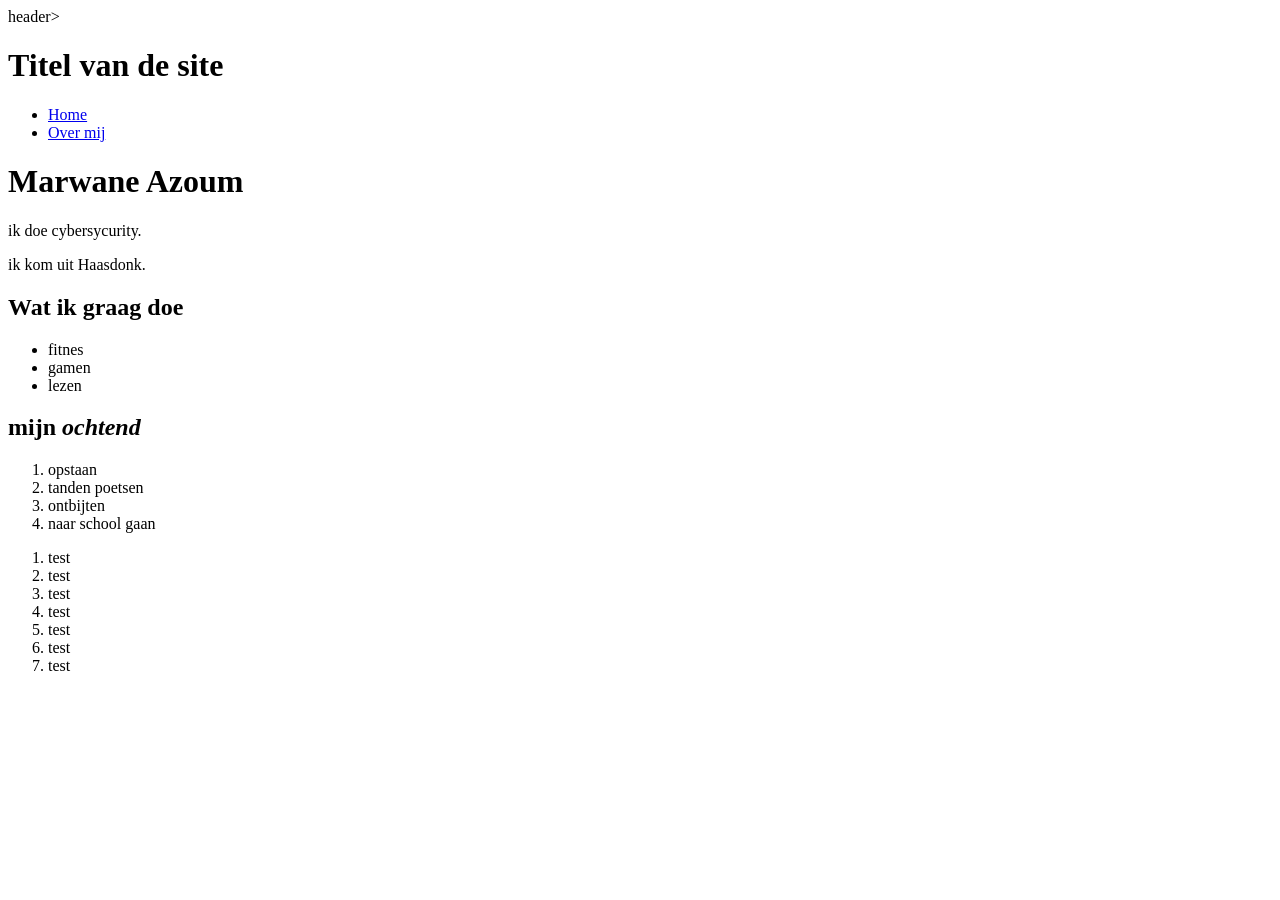
<file: labo-01/index.html>
<!DOCTYPE html>
<html lang="nl">
<head>
    <meta charset="UTF-8">
    <meta name="viewport" content="width=device-width, initial-scale=1.0">
    <title>Mijn Eerste Webpagina</title>
</head>
<body>
    header>
<h1>Titel van de site</h1>
<nav>
<ul>
<li><a href="index.html">Home</a></li>
<li><a href="hobby.html">Over mij</a></li>
</ul>
</nav>
</header>
    <h1>Marwane Azoum</h1>
    <p>ik doe cybersycurity.</p>
    <p>ik kom uit Haasdonk.</p>
    <h2>Wat ik <strong>graag</strong> doe</h2>
    <ul>
        <li>fitnes</li>
        <li>gamen</li>
        <li>lezen</li>
    </ul>
<h2>mijn <em>ochtend</em></h2>
<ol>
    <li>opstaan</li>
    <li>tanden poetsen</li>
    <li>ontbijten</li>
    <li>naar school gaan</li>
</ol>
</body>

<ol>
    <li>test</li>
    <li>test</li>
    <li>test</li>
    <li>test</li>
    <li>test</li>
    <li>test</li>
    <li>test</li>
</ol>
</html>
</file>
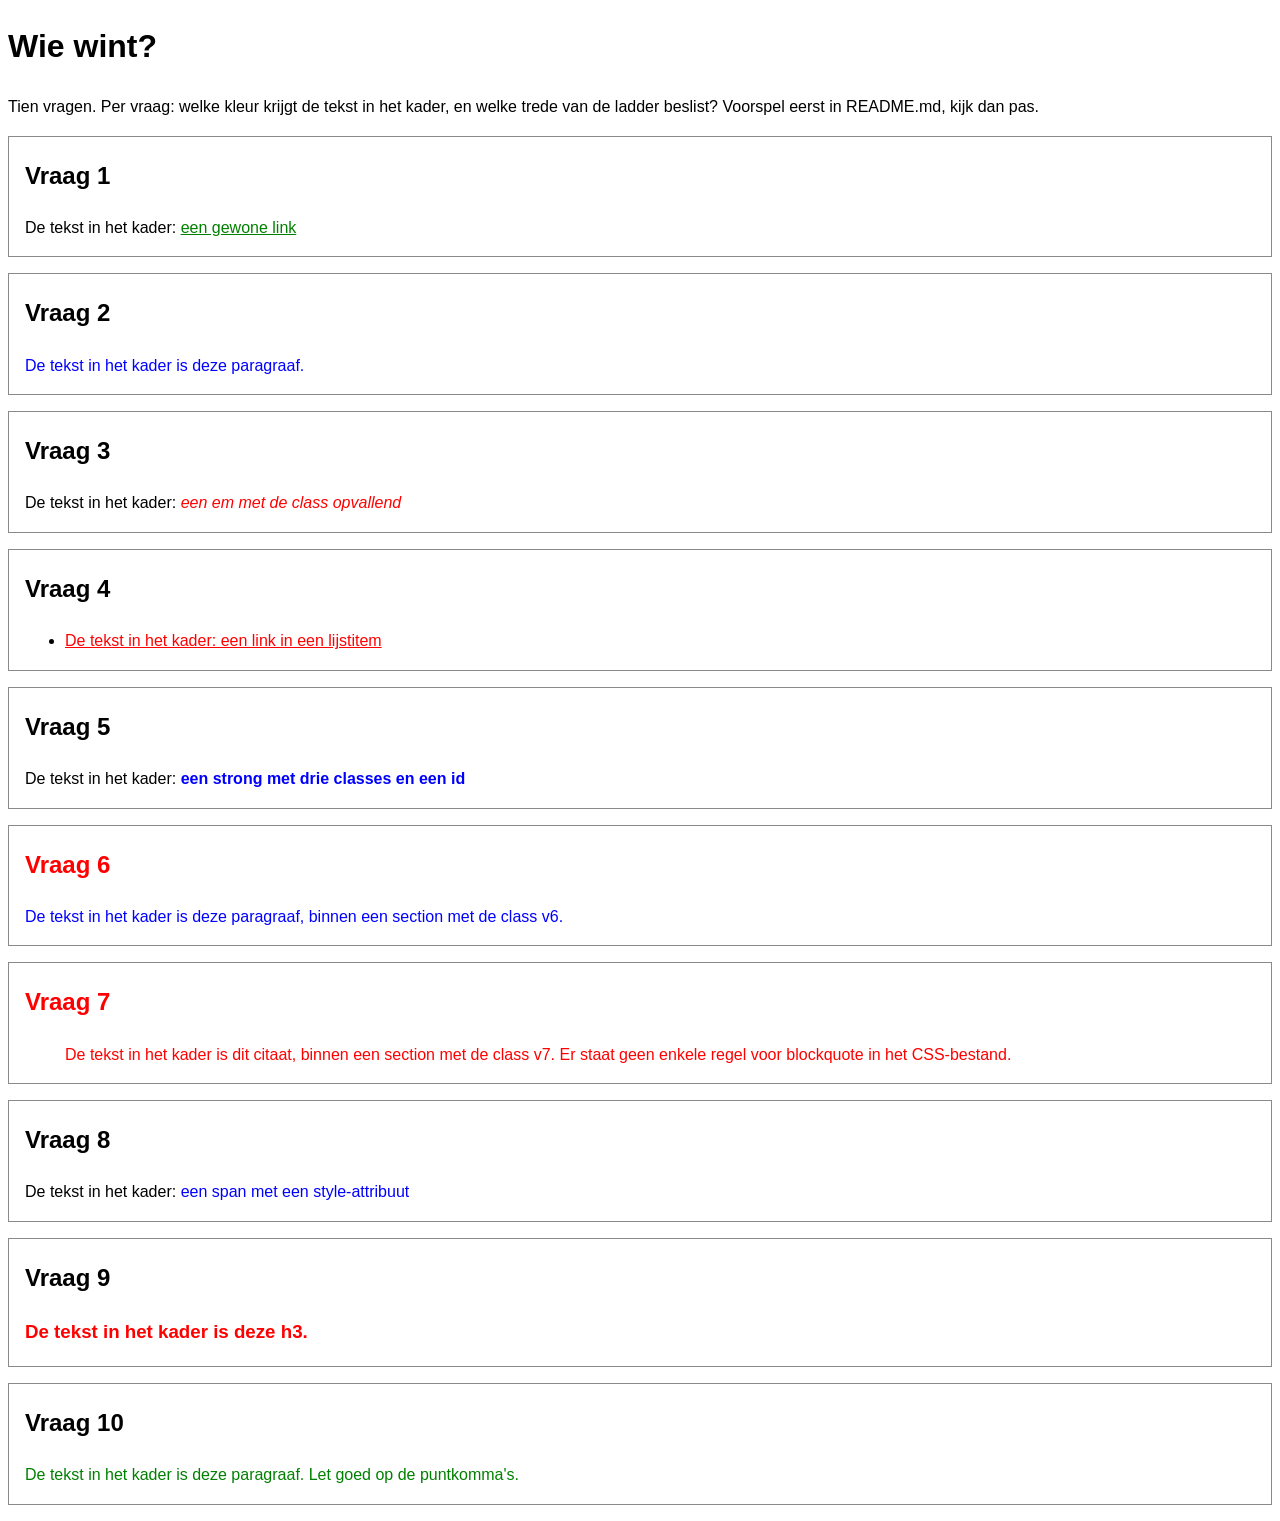
<file: labo-02/cascade/index.html>
<!-- index.html - oefening 3: voorspel, dan kijk. Wijzig dit bestand niet. -->
<!doctype html>
<html lang="nl">
  <head>
    <meta charset="utf-8">
    <meta name="viewport" content="width=device-width, initial-scale=1">
    <title>Wie wint? Tien vragen over de cascade</title>
    <link rel="stylesheet" href="css/stijl.css">
  </head>
  <body>
    <h1>Wie wint?</h1>
    <p>Tien vragen. Per vraag: welke kleur krijgt de tekst in het kader, en welke trede van de ladder beslist? Voorspel eerst in README.md, kijk dan pas.</p>

    <section class="vraag v1">
      <h2>Vraag 1</h2>
      <p>De tekst in het kader: <a href="#">een gewone link</a></p>
    </section>

    <section class="vraag v2">
      <h2>Vraag 2</h2>
      <p class="v2-tekst">De tekst in het kader is deze paragraaf.</p>
    </section>

    <section class="vraag v3">
      <h2>Vraag 3</h2>
      <p>De tekst in het kader: <em class="opvallend">een em met de class opvallend</em></p>
    </section>

    <section class="vraag v4">
      <h2>Vraag 4</h2>
      <ul>
        <li><a href="#">De tekst in het kader: een link in een lijstitem</a></li>
      </ul>
    </section>

    <section class="vraag v5">
      <h2>Vraag 5</h2>
      <p>De tekst in het kader: <strong class="een twee drie" id="v5-tekst">een strong met drie classes en een id</strong></p>
    </section>

    <section class="vraag v6">
      <h2>Vraag 6</h2>
      <p class="v6-tekst">De tekst in het kader is deze paragraaf, binnen een section met de class v6.</p>
    </section>

    <section class="vraag v7">
      <h2>Vraag 7</h2>
      <blockquote>De tekst in het kader is dit citaat, binnen een section met de class v7. Er staat geen enkele regel voor blockquote in het CSS-bestand.</blockquote>
    </section>

    <section class="vraag v8">
      <h2>Vraag 8</h2>
      <p>De tekst in het kader: <span class="v8-tekst" style="color: blue">een span met een style-attribuut</span></p>
    </section>

    <section class="vraag v9">
      <h2>Vraag 9</h2>
      <h3 class="v9-tekst">De tekst in het kader is deze h3.</h3>
    </section>

    <section class="vraag v10">
      <h2>Vraag 10</h2>
      <p class="v10-tekst">De tekst in het kader is deze paragraaf. Let goed op de puntkomma's.</p>
    </section>
  </body>
</html>
</file>
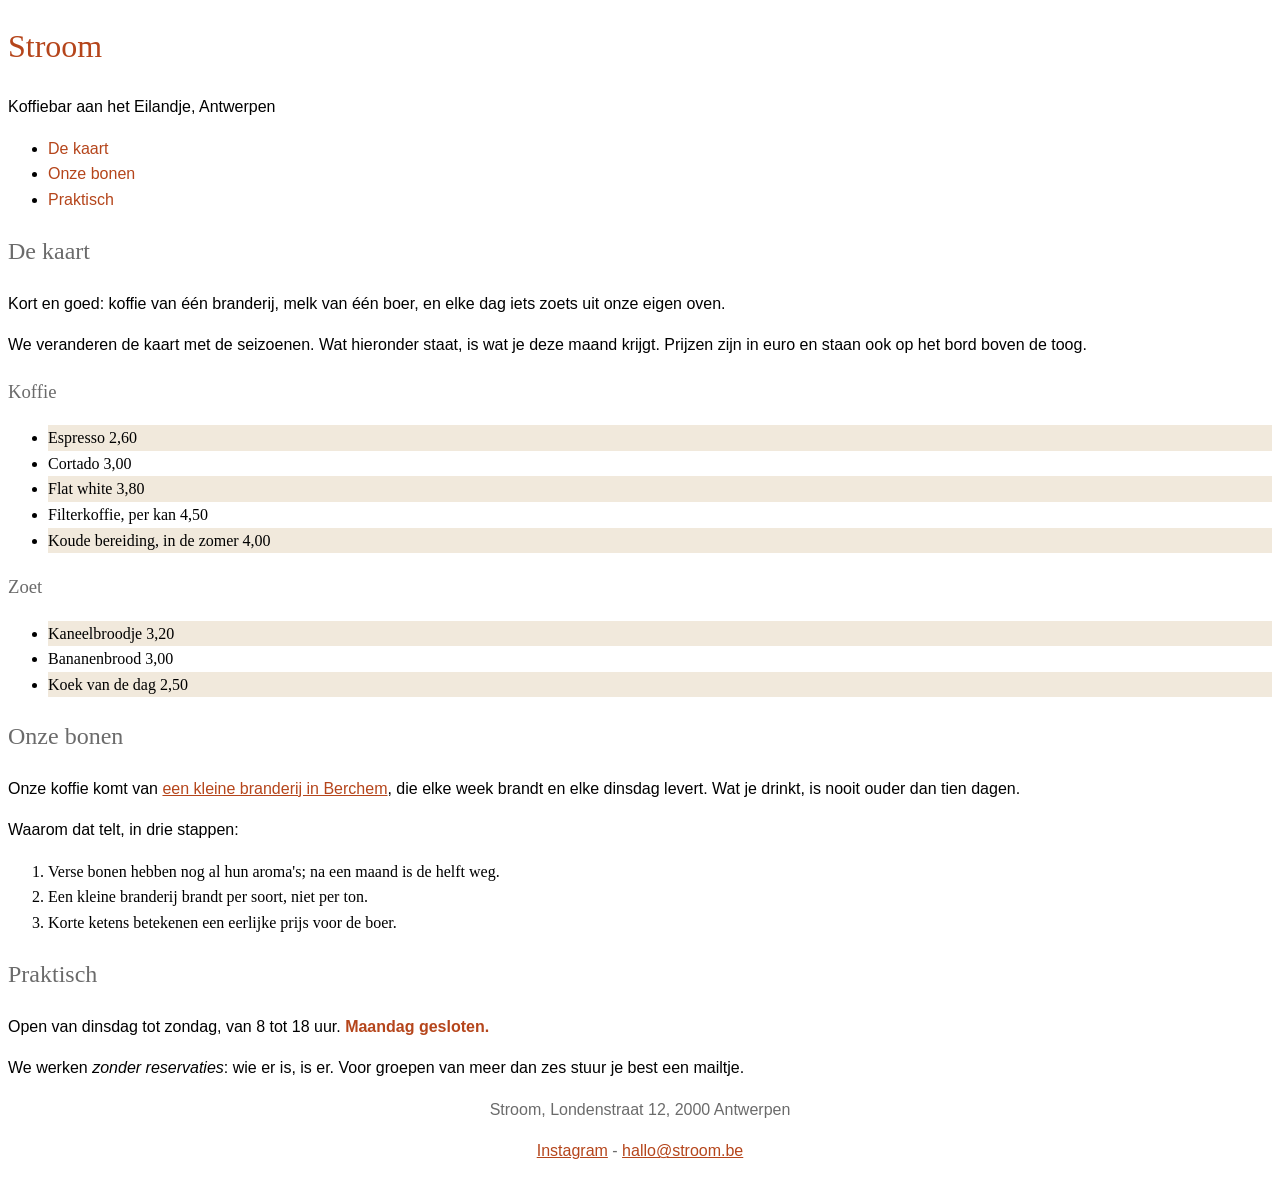
<file: labo-02/nabouw/index.html>
<!-- index.html - nabouw labo 2. Dit bestand mag je NIET wijzigen: geen class erbij, geen element verplaatst, geen style-attribuut. Jij schrijft css/stijl.css. -->
<!--
  Wat het screenshot niet kan tonen (hover en focus):
  - links in de navigatie: accentkleur, vet, geen onderstreping;
    bij hover en focus: inktkleur en onderstreept
  - links in main: accentkleur, onderstreept;
    bij hover en focus: papierkleur op een achtergrond in de accentkleur
  - links in de footer: gedempte kleur; bij hover en focus: accentkleur
-->
<!doctype html>
<html lang="nl">
  <head>
    <meta charset="utf-8">
    <meta name="viewport" content="width=device-width, initial-scale=1">
    <title>Stroom - koffiebar aan het Eilandje</title>
    <link rel="stylesheet" href="css/stijl.css">
  </head>
  <body>
    <header>
      <h1>Stroom</h1>
      <p class="slogan">Koffiebar aan het Eilandje, Antwerpen</p>
      <nav>
        <ul>
          <li><a href="#kaart">De kaart</a></li>
          <li><a href="#bonen">Onze bonen</a></li>
          <li><a href="#praktisch">Praktisch</a></li>
        </ul>
      </nav>
    </header>

    <main>
      <article>
        <h2 id="kaart">De kaart</h2>
        <p class="intro">Kort en goed: koffie van één branderij, melk van één boer, en elke dag iets zoets uit onze eigen oven.</p>
        <p>We veranderen de kaart met de seizoenen. Wat hieronder staat, is wat je deze maand krijgt. Prijzen zijn in euro en staan ook op het bord boven de toog.</p>

        <h3>Koffie</h3>
        <ul class="kaart">
          <li>Espresso <span class="prijs">2,60</span></li>
          <li>Cortado <span class="prijs">3,00</span></li>
          <li>Flat white <span class="prijs">3,80</span></li>
          <li>Filterkoffie, per kan <span class="prijs">4,50</span></li>
          <li>Koude bereiding, in de zomer <span class="prijs">4,00</span></li>
        </ul>

        <h3>Zoet</h3>
        <ul class="kaart">
          <li>Kaneelbroodje <span class="prijs">3,20</span></li>
          <li>Bananenbrood <span class="prijs">3,00</span></li>
          <li>Koek van de dag <span class="prijs">2,50</span></li>
        </ul>

        <h2 id="bonen">Onze bonen</h2>
        <p>Onze koffie komt van <a href="https://www.example.be">een kleine branderij in Berchem</a>, die elke week brandt en elke dinsdag levert. Wat je drinkt, is nooit ouder dan tien dagen.</p>
        <p>Waarom dat telt, in drie stappen:</p>
        <ol>
          <li>Verse bonen hebben nog al hun aroma's; na een maand is de helft weg.</li>
          <li>Een kleine branderij brandt per soort, niet per ton.</li>
          <li>Korte ketens betekenen een eerlijke prijs voor de boer.</li>
        </ol>

        <h2 id="praktisch">Praktisch</h2>
        <p>Open van dinsdag tot zondag, van 8 tot 18 uur. <strong>Maandag gesloten.</strong></p>
        <p>We werken <em>zonder reservaties</em>: wie er is, is er. Voor groepen van meer dan zes stuur je best een mailtje.</p>
      </article>
    </main>

    <footer>
      <p>Stroom, Londenstraat 12, 2000 Antwerpen</p>
      <p><a href="https://www.instagram.com">Instagram</a> - <a href="mailto:hallo@stroom.be">hallo@stroom.be</a></p>
    </footer>
  </body>
</html>
</file>
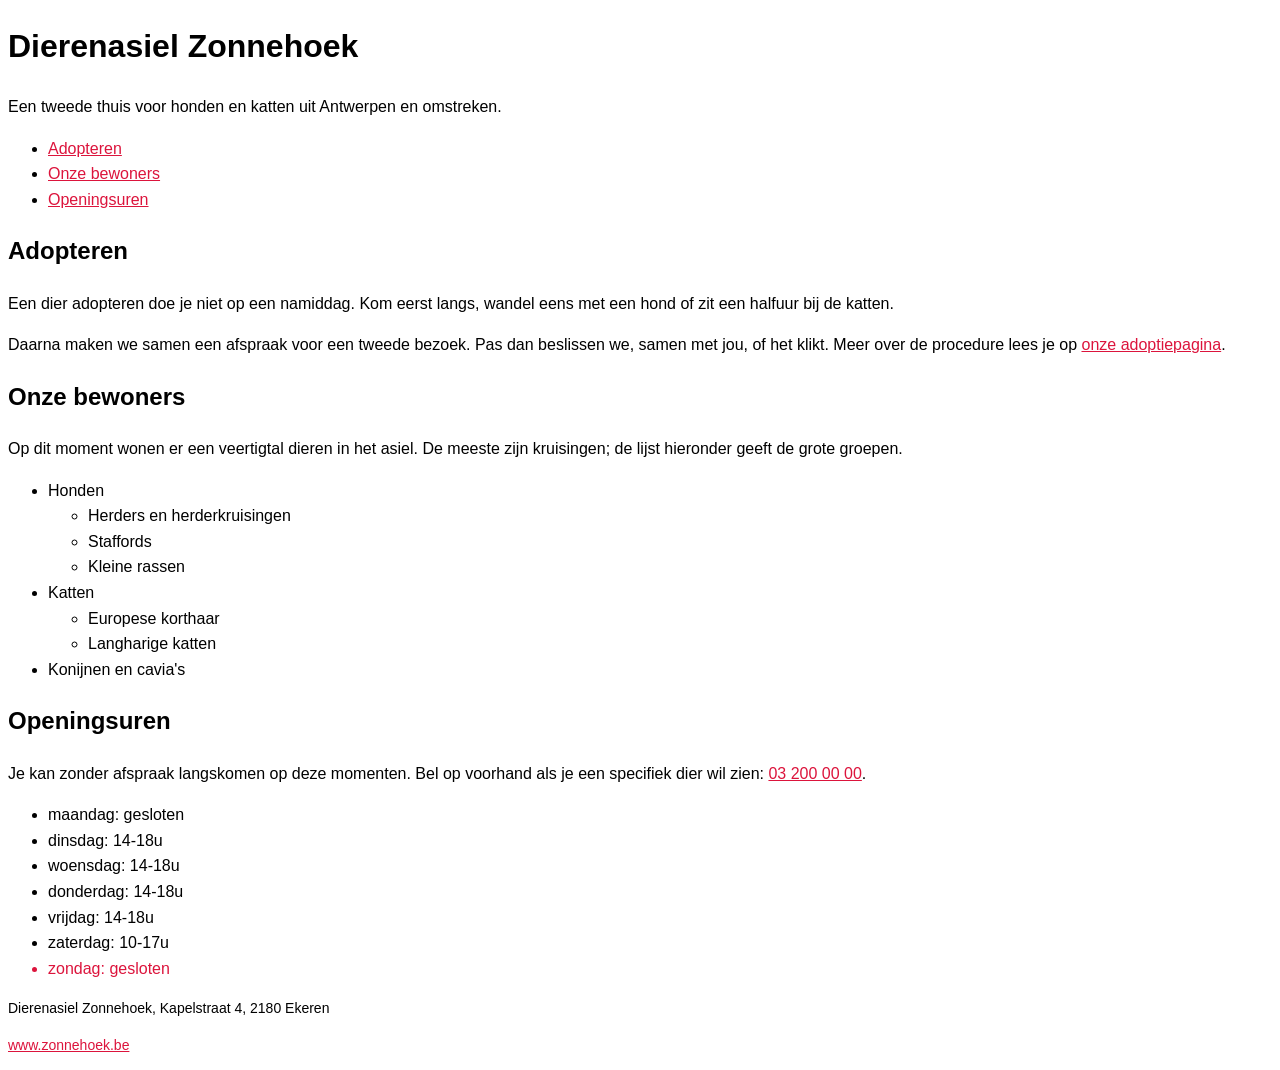
<file: labo-02/selectors/index.html>
<!-- index.html - oefening 2: selectors. Wijzig dit bestand niet; alles wat je nodig hebt, staat erin. -->
<!doctype html>
<html lang="nl">
  <head>
    <meta charset="utf-8">
    <meta name="viewport" content="width=device-width, initial-scale=1">
    <title>Dierenasiel Zonnehoek</title>
    <link rel="stylesheet" href="css/stijl.css">
  </head>
  <body>
    <header>
      <h1>Dierenasiel Zonnehoek</h1>
      <p class="slogan">Een tweede thuis voor honden en katten uit Antwerpen en omstreken.</p>
      <nav>
        <ul>
          <li><a href="#adopteren">Adopteren</a></li>
          <li><a href="#rassen">Onze bewoners</a></li>
          <li><a href="#uren">Openingsuren</a></li>
        </ul>
      </nav>
    </header>

    <main>
      <article>
        <h2 id="adopteren">Adopteren</h2>
        <p class="intro">Een dier adopteren doe je niet op een namiddag. Kom eerst langs, wandel eens met een hond of zit een halfuur bij de katten.</p>
        <p>Daarna maken we samen een afspraak voor een tweede bezoek. Pas dan beslissen we, samen met jou, of het klikt. Meer over de procedure lees je op <a href="https://www.zonnehoek.be/adoptie">onze adoptiepagina</a>.</p>

        <h2 id="rassen">Onze bewoners</h2>
        <p>Op dit moment wonen er een veertigtal dieren in het asiel. De meeste zijn kruisingen; de lijst hieronder geeft de grote groepen.</p>
        <ul class="rassen">
          <li>Honden
            <ul>
              <li>Herders en herderkruisingen</li>
              <li>Staffords</li>
              <li>Kleine rassen</li>
            </ul>
          </li>
          <li>Katten
            <ul>
              <li>Europese korthaar</li>
              <li>Langharige katten</li>
            </ul>
          </li>
          <li>Konijnen en cavia's</li>
        </ul>

        <h2 id="uren">Openingsuren</h2>
        <p>Je kan zonder afspraak langskomen op deze momenten. Bel op voorhand als je een specifiek dier wil zien: <a href="tel:+3232000000">03 200 00 00</a>.</p>
        <ul class="uren">
          <li>maandag: gesloten</li>
          <li>dinsdag: 14-18u</li>
          <li>woensdag: 14-18u</li>
          <li>donderdag: 14-18u</li>
          <li>vrijdag: 14-18u</li>
          <li>zaterdag: 10-17u</li>
          <li>zondag: gesloten</li>
        </ul>
      </article>
    </main>

    <footer>
      <p>Dierenasiel Zonnehoek, Kapelstraat 4, 2180 Ekeren</p>
      <p><a href="https://www.zonnehoek.be">www.zonnehoek.be</a></p>
    </footer>
  </body>
</html>
</file>
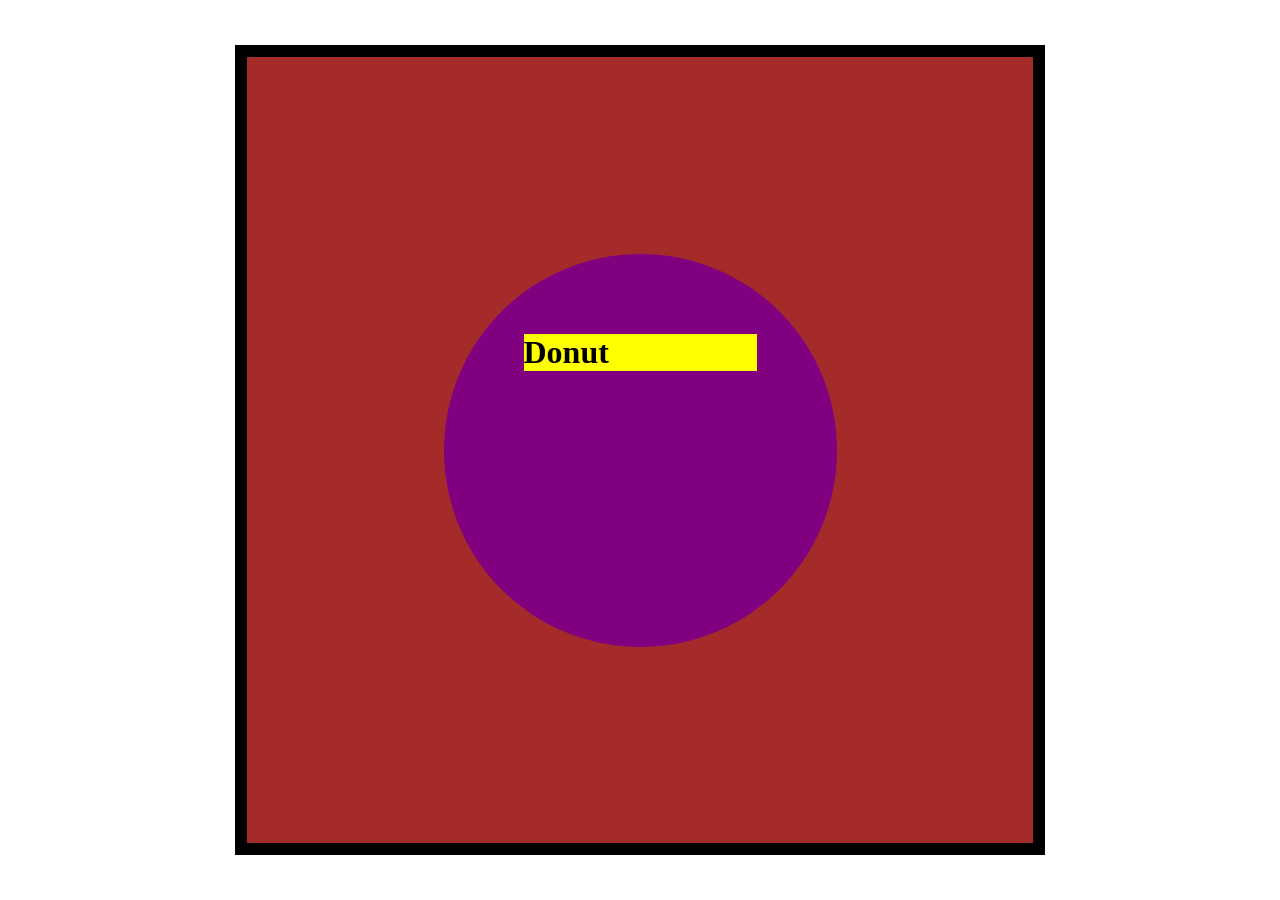
<file: labo-03/donut/index.html>
<!doctype html>
<html lang="en">
<head>
  <meta charset="utf-8">
  <meta name="viewport" content="width=device-width, initial-scale=1">
  <title>Labo 3 - Donut</title>
  <link rel="stylesheet" href="css/reset.css">
  <link rel="stylesheet" href="css/stijl.css">
</head>
<body>
  <!-- Do not change this file. Write your CSS in css/stijl.css. -->
  <main>
    <div>
      <h1>Donut</h1>
    </div>
  </main>
</body>
</html>
</file>
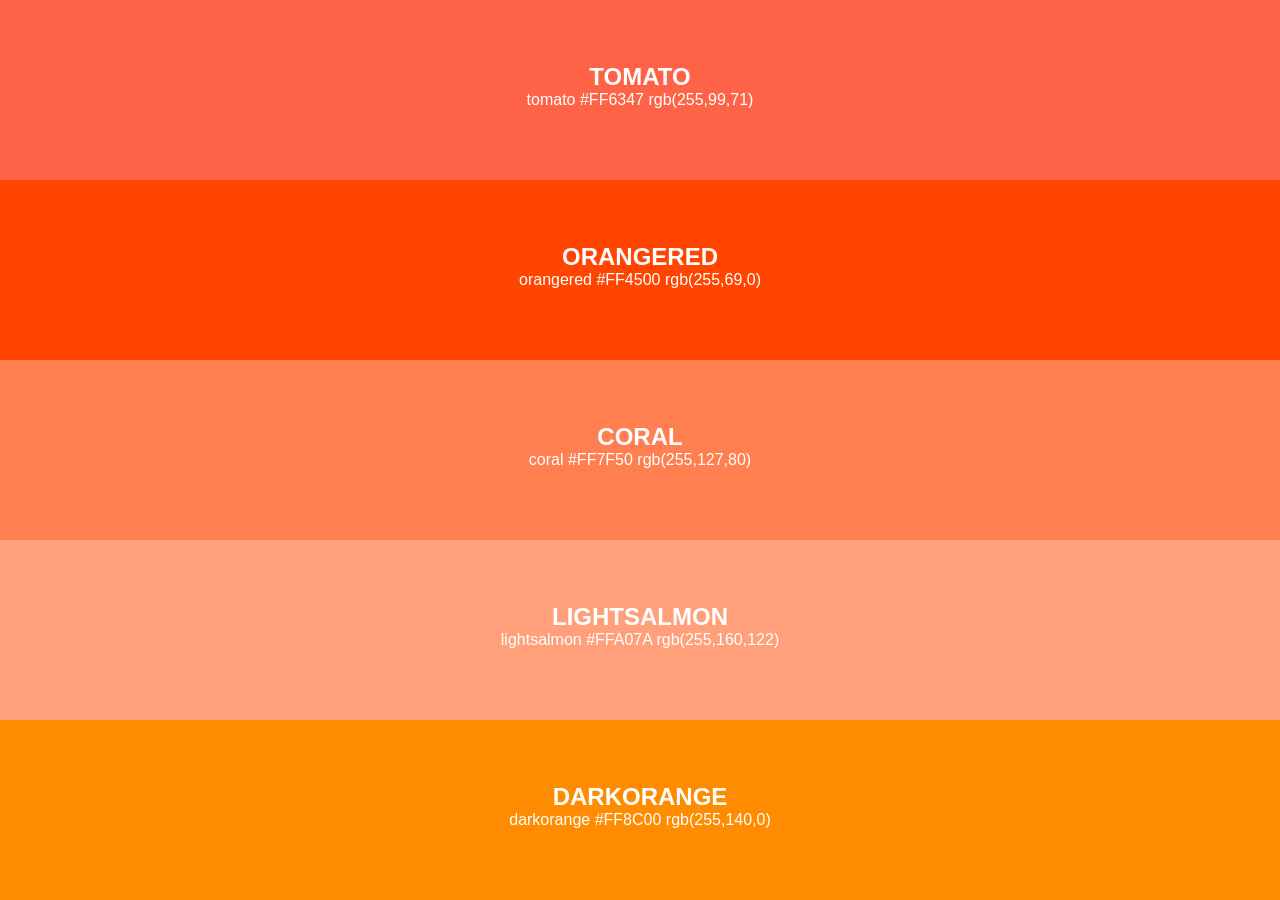
<file: labo-03/kleuren/index.html>
<!doctype html>
<html lang="en">
<head>
  <meta charset="utf-8">
  <meta name="viewport" content="width=device-width, initial-scale=1">
  <title>Labo 3 - Kleurenstalen</title>
  <link rel="stylesheet" href="css/reset.css">
  <link rel="stylesheet" href="css/stijl.css">
</head>
<body>
  <!-- Do not change this file. Write your CSS in css/stijl.css. -->
  <ul>
    <li class="tomato">
      <h2>TOMATO</h2>
      <p class="codes"><span>tomato</span> <span>#FF6347</span> <span>rgb(255,99,71)</span></p>
    </li>
    <li class="orangered">
      <h2>ORANGERED</h2>
      <p class="codes"><span>orangered</span> <span>#FF4500</span> <span>rgb(255,69,0)</span></p>
    </li>
    <li class="coral">
      <h2>CORAL</h2>
      <p class="codes"><span>coral</span> <span>#FF7F50</span> <span>rgb(255,127,80)</span></p>
    </li>
    <li class="lightsalmon">
      <h2>LIGHTSALMON</h2>
      <p class="codes"><span>lightsalmon</span> <span>#FFA07A</span> <span>rgb(255,160,122)</span></p>
    </li>
    <li class="darkorange">
      <h2>DARKORANGE</h2>
      <p class="codes"><span>darkorange</span> <span>#FF8C00</span> <span>rgb(255,140,0)</span></p>
    </li>
  </ul>
</body>
</html>
</file>
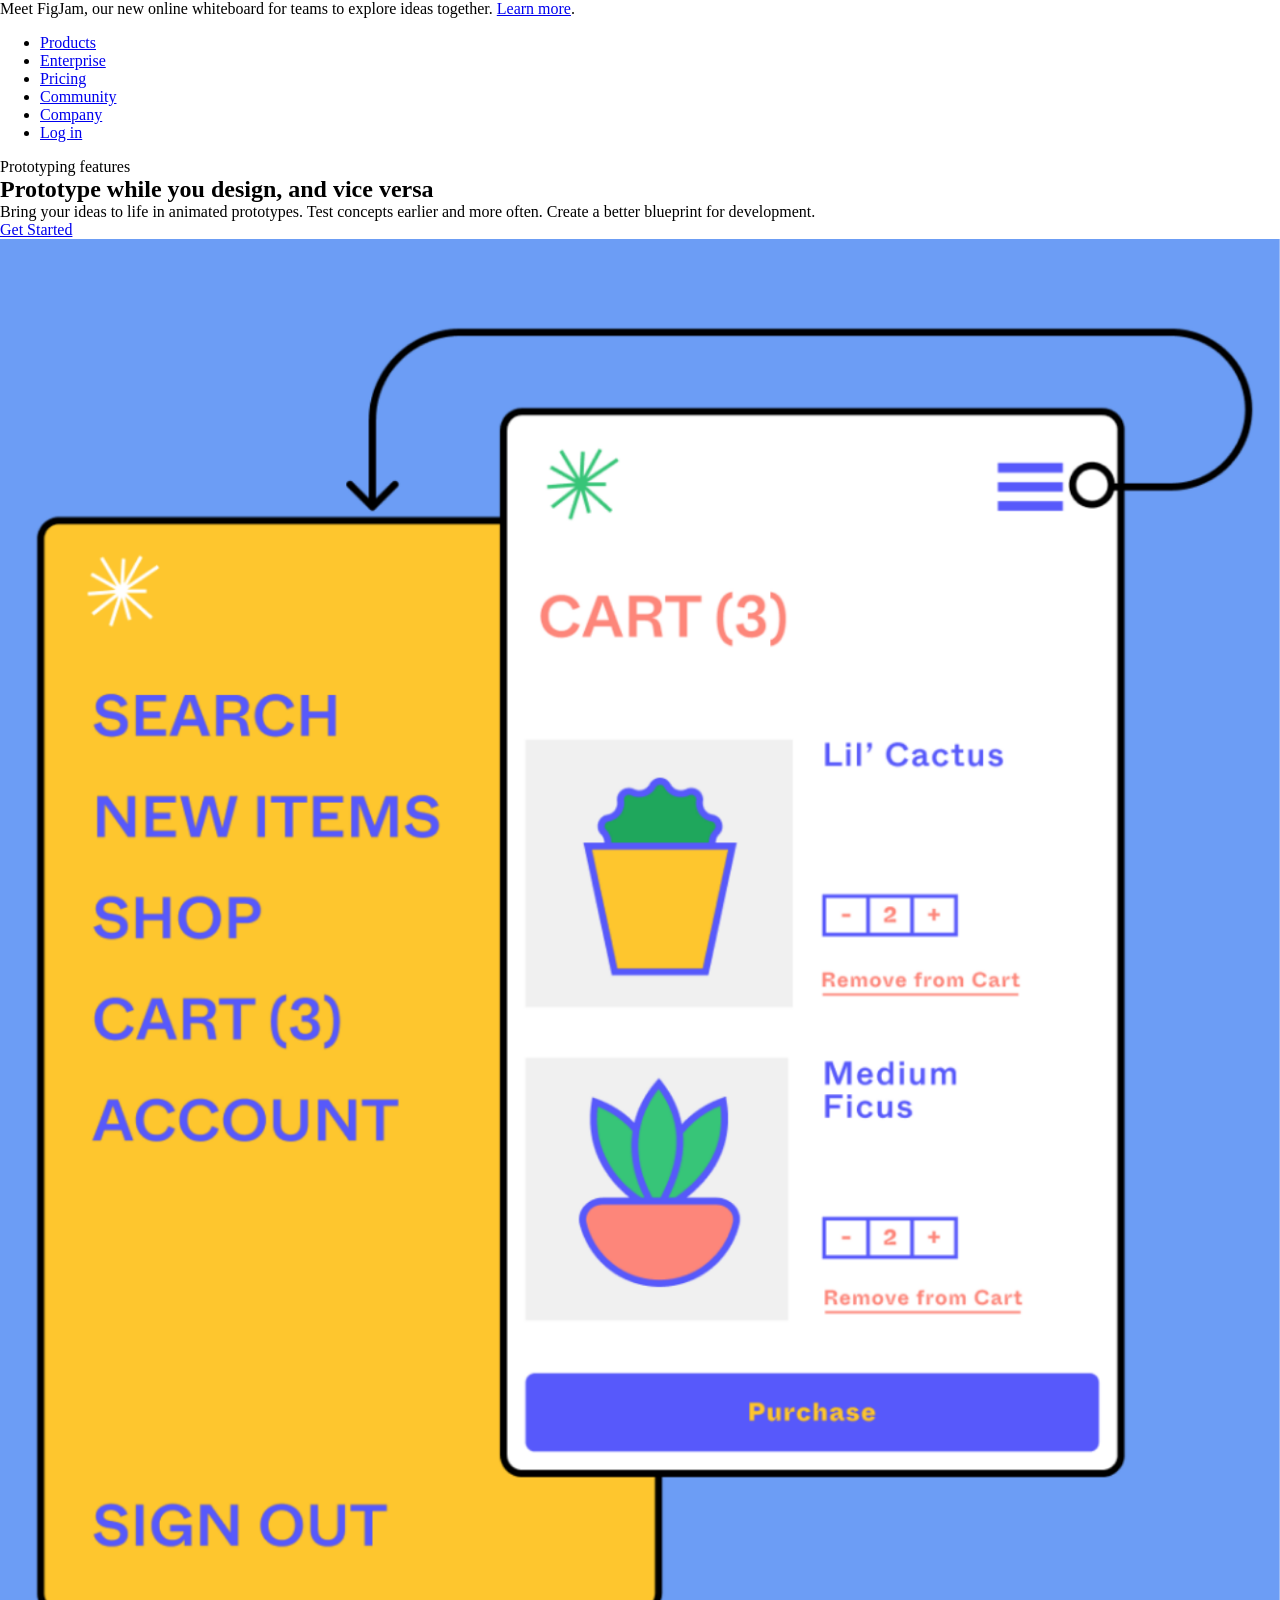
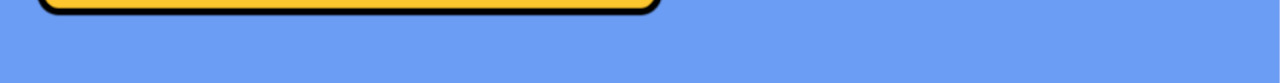
<file: labo-03/landing/index.html>
<!doctype html>
<html lang="en">
<head>
  <meta charset="utf-8">
  <meta name="viewport" content="width=device-width, initial-scale=1">
  <title>Labo 3 - Landingspagina</title>
  <link rel="stylesheet" href="css/reset.css">
  <link rel="stylesheet" href="css/stijl.css">
</head>
<body>
  <!-- Do not change this file. Write your CSS in css/stijl.css.
       Not visible in the screenshot: on :hover and :focus the links in the
       banner and in the navigation get an underline, and the button turns
       dark grey (#333333) instead of black. -->
  <div class="banner">
    <p>Meet FigJam, our new online whiteboard for teams to explore ideas together. <a href="#">Learn more</a>.</p>
  </div>
  <header>
    <nav>
      <ul>
        <li><a href="#">Products</a></li>
        <li><a href="#">Enterprise</a></li>
        <li><a href="#">Pricing</a></li>
        <li><a href="#">Community</a></li>
        <li><a href="#">Company</a></li>
        <li><a href="#">Log in</a></li>
      </ul>
    </nav>
  </header>
  <main>
    <article>
      <p class="bovenkop">Prototyping features</p>
      <h1>Prototype while you design, and vice versa</h1>
      <p>Bring your ideas to life in animated prototypes. Test concepts earlier and more often. Create a better blueprint for development.</p>
      <a href="#" class="knop">Get Started</a>
    </article><!-- no whitespace between these two tags: see syllabus 3.7 --><div class="afbeelding">
      <img src="afbeeldingen/prototype.png" alt="Prototype of a plant shop: a yellow menu panel next to a white cart screen">
    </div>
  </main>
</body>
</html>
</file>
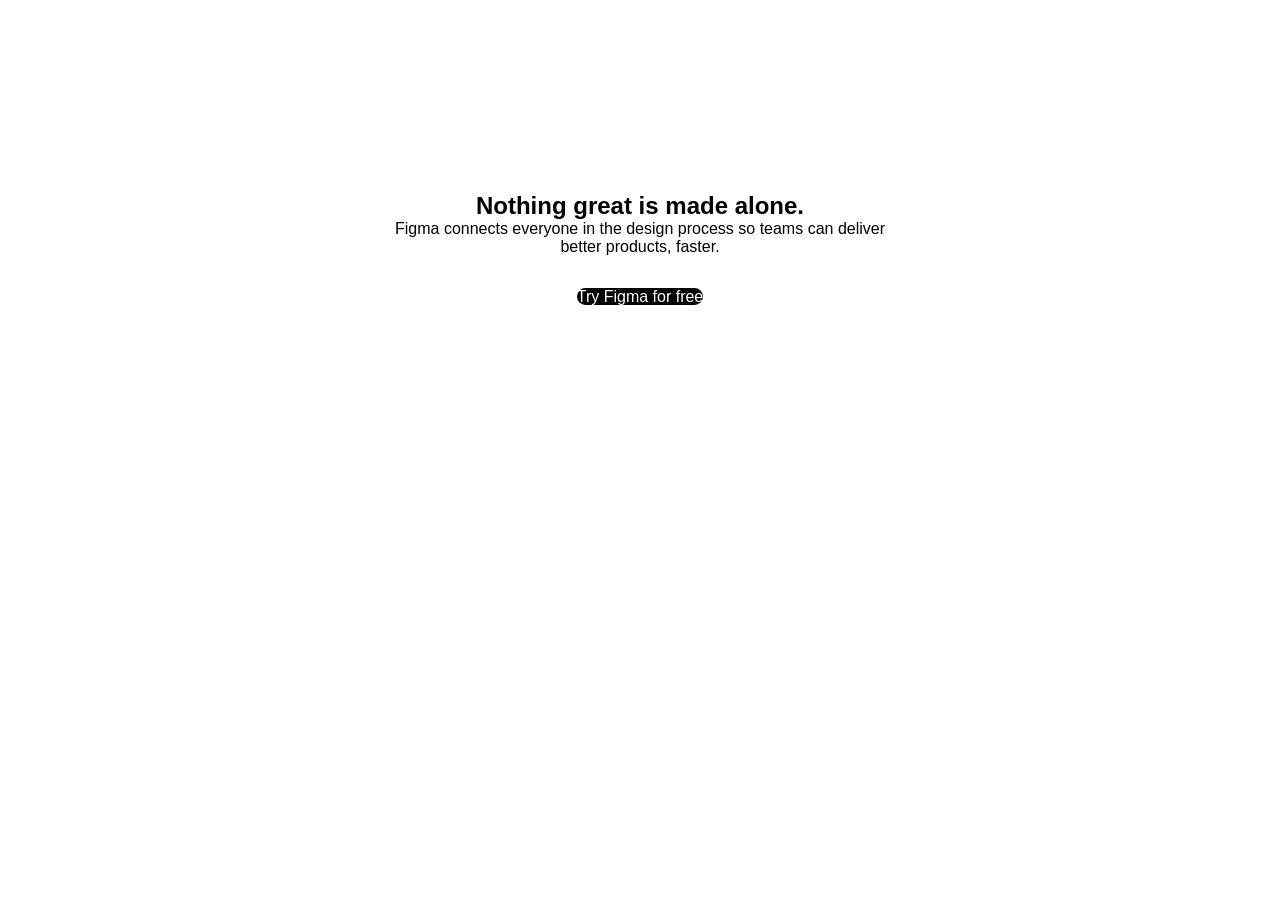
<file: labo-03/slogan/index.html>
<!doctype html>
<html lang="en">
<head>
  <meta charset="utf-8">
  <meta name="viewport" content="width=device-width, initial-scale=1">
  <title>Labo 3 - Slogan</title>
  <link rel="stylesheet" href="css/reset.css">
  <link rel="stylesheet" href="css/stijl.css">
</head>
<body>
  <!-- Do not change this file. Write your CSS in css/stijl.css.
       Not visible in the screenshot: on :hover and :focus the button turns
       dark grey (#333333) instead of black. -->
  <h2>Nothing great is <span>made</span> alone.</h2>
  <p>Figma connects everyone in the design process so teams can deliver better products, faster.</p>
  <a href="https://www.figma.com">Try Figma for free</a>
</body>
</html>
</file>
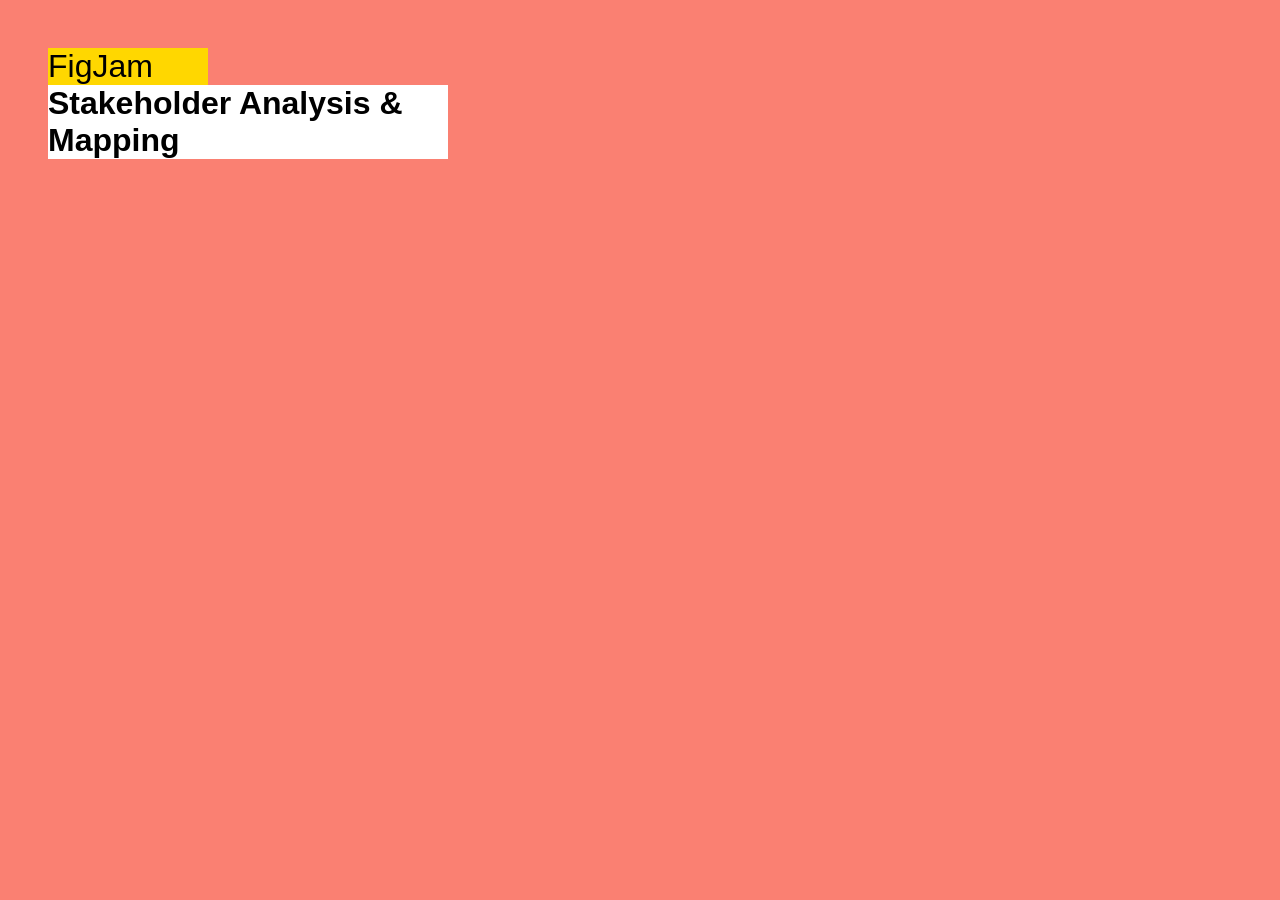
<file: labo-03/tabblad/index.html>
<!doctype html>
<html lang="en">
<head>
  <meta charset="utf-8">
  <meta name="viewport" content="width=device-width, initial-scale=1">
  <title>Labo 3 - Tabblad</title>
  <link rel="stylesheet" href="css/reset.css">
  <link rel="stylesheet" href="css/stijl.css">
</head>
<body>
  <!-- Do not change this file. Write your CSS in css/stijl.css. -->
  <h1>FigJam</h1>
  <h2>Stakeholder Analysis &amp; Mapping</h2>
</body>
</html>
</file>
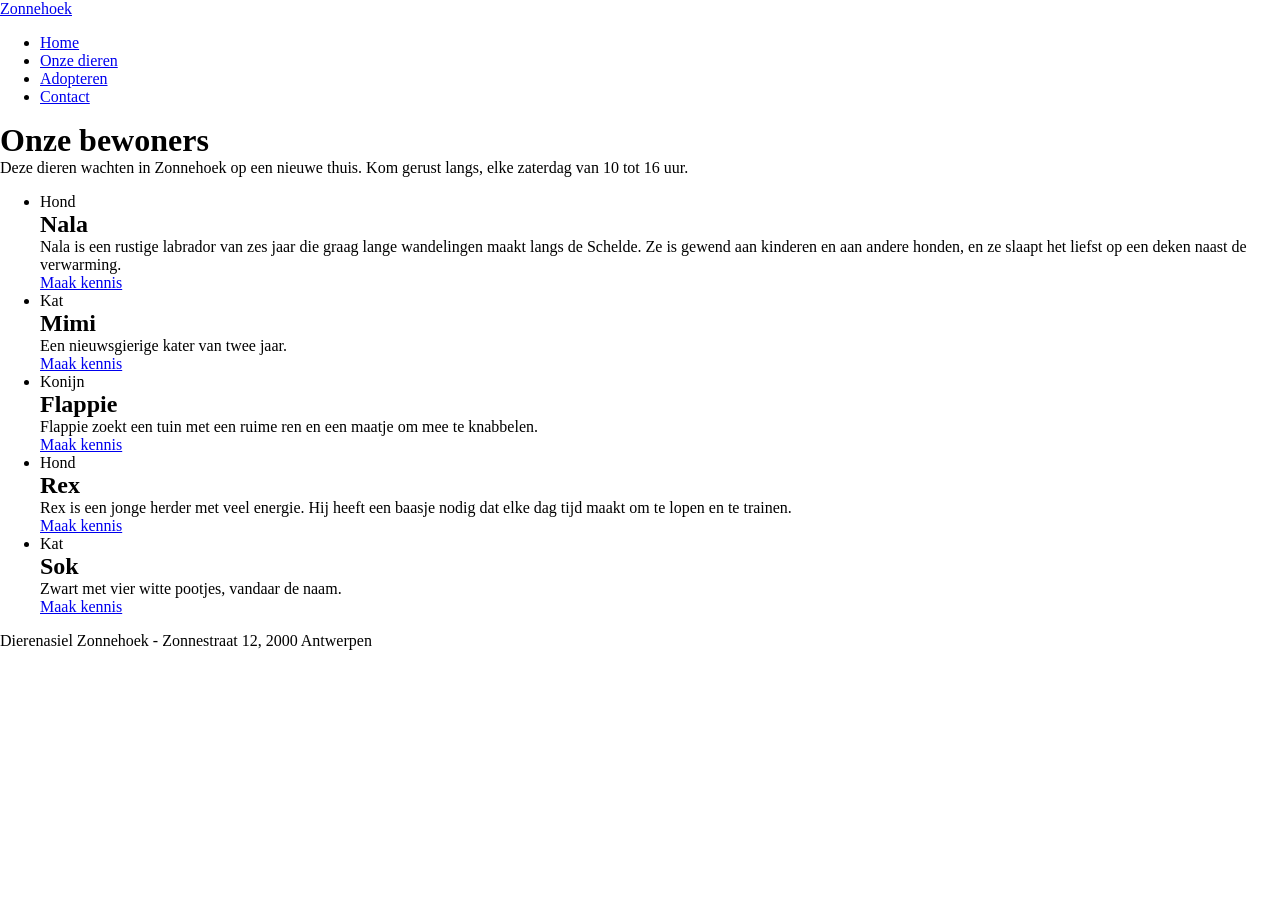
<file: labo-04/dierenasiel/index.html>
<!doctype html>
<html lang="nl">
<head>
  <meta charset="utf-8">
  <meta name="viewport" content="width=device-width, initial-scale=1">
  <title>Labo 4 - Dierenasiel Zonnehoek</title>
  <link rel="stylesheet" href="css/reset.css">
  <link rel="stylesheet" href="css/stijl.css">
</head>
<body>
  <!-- Do not change this file. Write your CSS in css/stijl.css.
       Not visible in the screenshot: on :hover and :focus the links in the
       navigation get an underline, and a button turns dark (#2b2b2b). -->
  <header>
    <a class="logo" href="index.html">Zonnehoek</a>
    <nav>
      <ul>
        <li><a href="index.html">Home</a></li>
        <li><a href="dieren.html" class="actief">Onze dieren</a></li>
        <li><a href="adopteren.html">Adopteren</a></li>
        <li><a href="contact.html">Contact</a></li>
      </ul>
    </nav>
  </header>
  <main>
    <h1>Onze bewoners</h1>
    <p class="intro">Deze dieren wachten in Zonnehoek op een nieuwe thuis. Kom gerust langs, elke zaterdag van 10 tot 16 uur.</p>
    <ul class="kaarten">
      <li class="kaart uitgelicht">
        <p class="soort">Hond</p>
        <h2>Nala</h2>
        <p class="beschrijving">Nala is een rustige labrador van zes jaar die graag lange wandelingen maakt langs de Schelde. Ze is gewend aan kinderen en aan andere honden, en ze slaapt het liefst op een deken naast de verwarming.</p>
        <a class="knop" href="#">Maak kennis</a>
      </li>
      <li class="kaart">
        <p class="soort">Kat</p>
        <h2>Mimi</h2>
        <p class="beschrijving">Een nieuwsgierige kater van twee jaar.</p>
        <a class="knop" href="#">Maak kennis</a>
      </li>
      <li class="kaart">
        <p class="soort">Konijn</p>
        <h2>Flappie</h2>
        <p class="beschrijving">Flappie zoekt een tuin met een ruime ren en een maatje om mee te knabbelen.</p>
        <a class="knop" href="#">Maak kennis</a>
      </li>
      <li class="kaart">
        <p class="soort">Hond</p>
        <h2>Rex</h2>
        <p class="beschrijving">Rex is een jonge herder met veel energie. Hij heeft een baasje nodig dat elke dag tijd maakt om te lopen en te trainen.</p>
        <a class="knop" href="#">Maak kennis</a>
      </li>
      <li class="kaart">
        <p class="soort">Kat</p>
        <h2>Sok</h2>
        <p class="beschrijving">Zwart met vier witte pootjes, vandaar de naam.</p>
        <a class="knop" href="#">Maak kennis</a>
      </li>
    </ul>
  </main>
  <footer>
    <p>Dierenasiel Zonnehoek - Zonnestraat 12, 2000 Antwerpen</p>
  </footer>
</body>
</html>
</file>
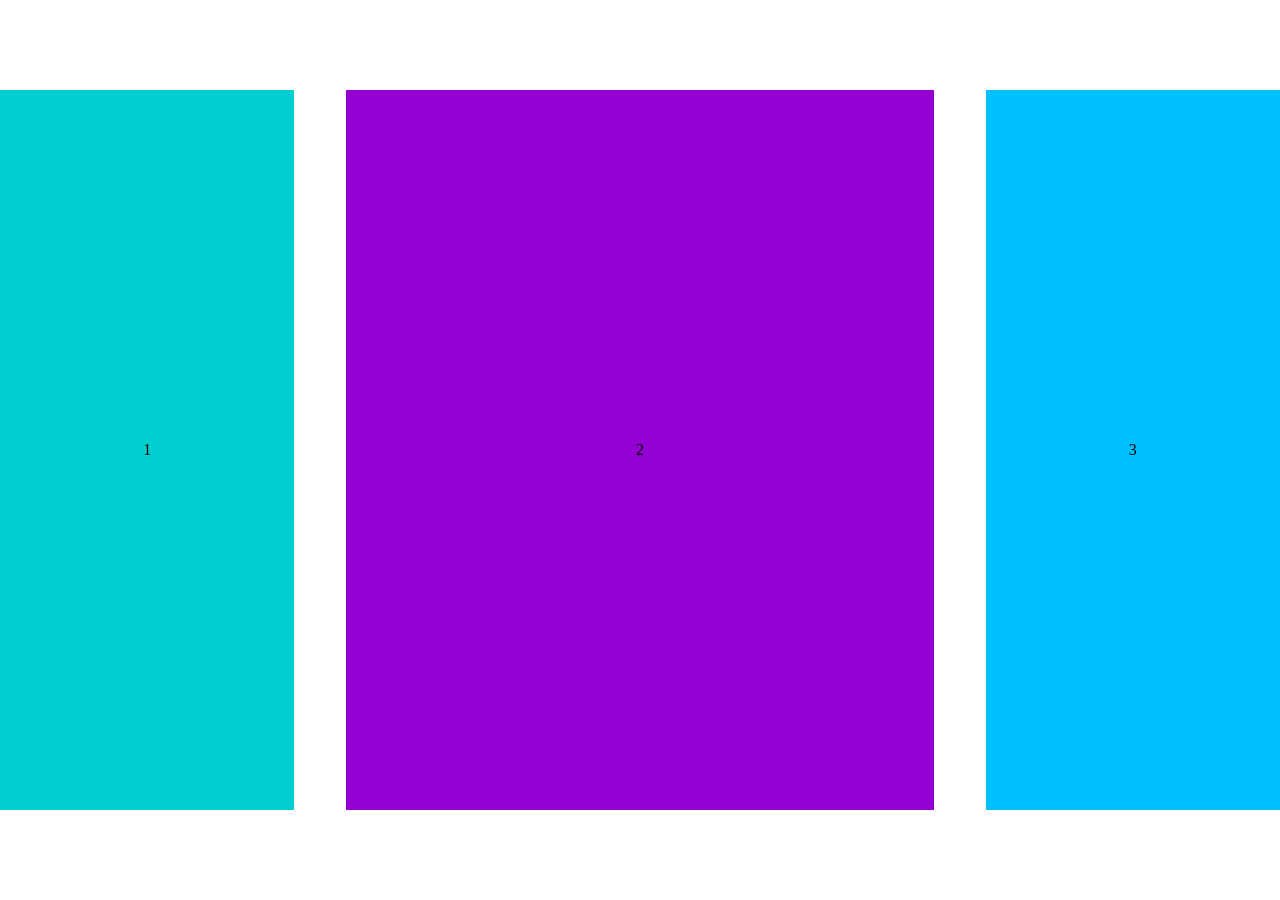
<file: labo-04/kolommen/index.html>
<!doctype html>
<html lang="nl">
<head>
  <meta charset="utf-8">
  <meta name="viewport" content="width=device-width, initial-scale=1">
  <title>Labo 4 - Drie kolommen</title>
  <link rel="stylesheet" href="css/reset.css">
  <link rel="stylesheet" href="css/stijl.css">
</head>
<body>
  <!-- Do not change this file. Write your CSS in css/stijl.css. -->
  <main>
    <div>1</div>
    <div>2</div>
    <div>3</div>
  </main>
</body>
</html>
</file>
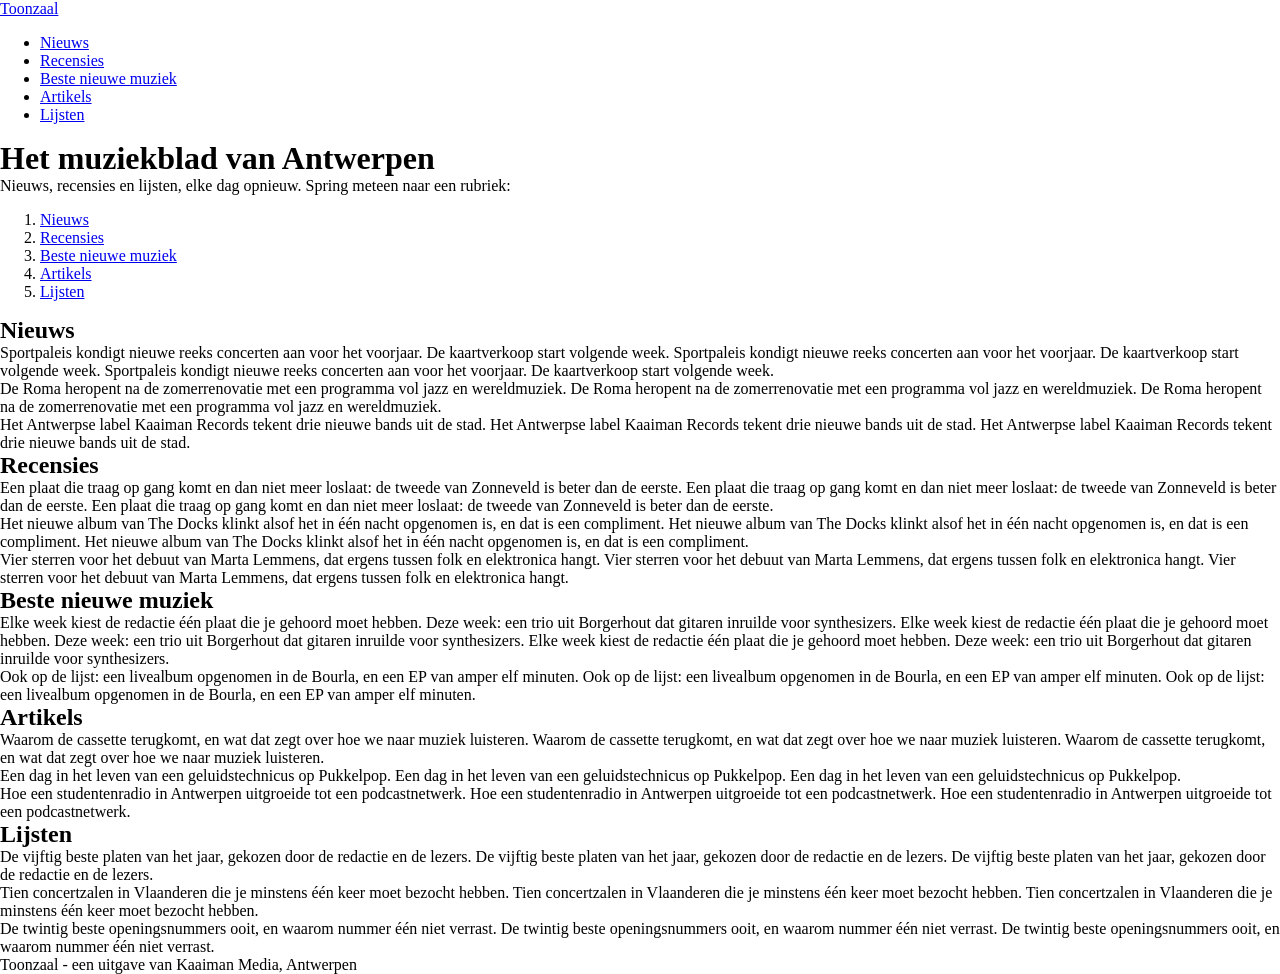
<file: labo-05/balk/index.html>
<!doctype html>
<html lang="nl">
<head>
  <meta charset="utf-8">
  <meta name="viewport" content="width=device-width, initial-scale=1">
  <title>Labo 5 - Toonzaal</title>
  <link rel="stylesheet" href="css/reset.css">
  <link rel="stylesheet" href="css/stijl.css">
</head>
<body>
  <!-- Do not change this file. Write your CSS in css/stijl.css.
       Not visible in the screenshot: on :hover and :focus a link in the bar turns white. -->
  <header>
    <a class="logo" href="index.html">Toonzaal</a>
    <nav>
      <ul>
        <li><a href="#nieuws" class="actief">Nieuws</a></li>
        <li><a href="#recensies">Recensies</a></li>
        <li><a href="#beste">Beste nieuwe muziek</a></li>
        <li><a href="#artikels">Artikels</a></li>
        <li><a href="#lijsten">Lijsten</a></li>
      </ul>
    </nav>
  </header>
  <main>
    <h1>Het muziekblad van Antwerpen</h1>
    <p class="intro">Nieuws, recensies en lijsten, elke dag opnieuw. Spring meteen naar een rubriek:</p>
    <ol class="inhoud">
        <li><a href="#nieuws">Nieuws</a></li>
        <li><a href="#recensies">Recensies</a></li>
        <li><a href="#beste">Beste nieuwe muziek</a></li>
        <li><a href="#artikels">Artikels</a></li>
        <li><a href="#lijsten">Lijsten</a></li>
    </ol>
    <section id="nieuws">
      <h2>Nieuws</h2>
      <p>Sportpaleis kondigt nieuwe reeks concerten aan voor het voorjaar. De kaartverkoop start volgende week. Sportpaleis kondigt nieuwe reeks concerten aan voor het voorjaar. De kaartverkoop start volgende week. Sportpaleis kondigt nieuwe reeks concerten aan voor het voorjaar. De kaartverkoop start volgende week.</p>
      <p>De Roma heropent na de zomerrenovatie met een programma vol jazz en wereldmuziek. De Roma heropent na de zomerrenovatie met een programma vol jazz en wereldmuziek. De Roma heropent na de zomerrenovatie met een programma vol jazz en wereldmuziek.</p>
      <p>Het Antwerpse label Kaaiman Records tekent drie nieuwe bands uit de stad. Het Antwerpse label Kaaiman Records tekent drie nieuwe bands uit de stad. Het Antwerpse label Kaaiman Records tekent drie nieuwe bands uit de stad.</p>
    </section>
    <section id="recensies">
      <h2>Recensies</h2>
      <p>Een plaat die traag op gang komt en dan niet meer loslaat: de tweede van Zonneveld is beter dan de eerste. Een plaat die traag op gang komt en dan niet meer loslaat: de tweede van Zonneveld is beter dan de eerste. Een plaat die traag op gang komt en dan niet meer loslaat: de tweede van Zonneveld is beter dan de eerste.</p>
      <p>Het nieuwe album van The Docks klinkt alsof het in één nacht opgenomen is, en dat is een compliment. Het nieuwe album van The Docks klinkt alsof het in één nacht opgenomen is, en dat is een compliment. Het nieuwe album van The Docks klinkt alsof het in één nacht opgenomen is, en dat is een compliment.</p>
      <p>Vier sterren voor het debuut van Marta Lemmens, dat ergens tussen folk en elektronica hangt. Vier sterren voor het debuut van Marta Lemmens, dat ergens tussen folk en elektronica hangt. Vier sterren voor het debuut van Marta Lemmens, dat ergens tussen folk en elektronica hangt.</p>
    </section>
    <section id="beste">
      <h2>Beste nieuwe muziek</h2>
      <p>Elke week kiest de redactie één plaat die je gehoord moet hebben. Deze week: een trio uit Borgerhout dat gitaren inruilde voor synthesizers. Elke week kiest de redactie één plaat die je gehoord moet hebben. Deze week: een trio uit Borgerhout dat gitaren inruilde voor synthesizers. Elke week kiest de redactie één plaat die je gehoord moet hebben. Deze week: een trio uit Borgerhout dat gitaren inruilde voor synthesizers.</p>
      <p>Ook op de lijst: een livealbum opgenomen in de Bourla, en een EP van amper elf minuten. Ook op de lijst: een livealbum opgenomen in de Bourla, en een EP van amper elf minuten. Ook op de lijst: een livealbum opgenomen in de Bourla, en een EP van amper elf minuten.</p>
    </section>
    <section id="artikels">
      <h2>Artikels</h2>
      <p>Waarom de cassette terugkomt, en wat dat zegt over hoe we naar muziek luisteren. Waarom de cassette terugkomt, en wat dat zegt over hoe we naar muziek luisteren. Waarom de cassette terugkomt, en wat dat zegt over hoe we naar muziek luisteren.</p>
      <p>Een dag in het leven van een geluidstechnicus op Pukkelpop. Een dag in het leven van een geluidstechnicus op Pukkelpop. Een dag in het leven van een geluidstechnicus op Pukkelpop.</p>
      <p>Hoe een studentenradio in Antwerpen uitgroeide tot een podcastnetwerk. Hoe een studentenradio in Antwerpen uitgroeide tot een podcastnetwerk. Hoe een studentenradio in Antwerpen uitgroeide tot een podcastnetwerk.</p>
    </section>
    <section id="lijsten">
      <h2>Lijsten</h2>
      <p>De vijftig beste platen van het jaar, gekozen door de redactie en de lezers. De vijftig beste platen van het jaar, gekozen door de redactie en de lezers. De vijftig beste platen van het jaar, gekozen door de redactie en de lezers.</p>
      <p>Tien concertzalen in Vlaanderen die je minstens één keer moet bezocht hebben. Tien concertzalen in Vlaanderen die je minstens één keer moet bezocht hebben. Tien concertzalen in Vlaanderen die je minstens één keer moet bezocht hebben.</p>
      <p>De twintig beste openingsnummers ooit, en waarom nummer één niet verrast. De twintig beste openingsnummers ooit, en waarom nummer één niet verrast. De twintig beste openingsnummers ooit, en waarom nummer één niet verrast.</p>
    </section>
  </main>
  <footer>
    <p>Toonzaal - een uitgave van Kaaiman Media, Antwerpen</p>
  </footer>
</body>
</html>
</file>
<file: labo-02/cascade/css/stijl.css>
/* stijl.css - oefening 3: voorspel, dan kijk. Wijzig dit bestand niet. */

/* Opmaak van de pagina zelf; doet niet mee in de vragen. */
body {
  font-family: Verdana, sans-serif;
  line-height: 1.6;
}

.vraag {
  border: 1px solid #8a8a89;
  padding: 0 1rem;
  margin-bottom: 1rem;
}

/* ---- vraag 1 ---- */
a {
  color: green;
}

/* ---- vraag 2 ---- */
.v2-tekst {
  color: red;
}

.v2-tekst {
  color: blue;
}

/* ---- vraag 3 ---- */
.opvallend {
  color: red;
}

em {
  color: blue;
}

/* ---- vraag 4 ---- */
.v4 > a {
  color: green;
}

.v4 a {
  color: red;
}

/* ---- vraag 5 ---- */
.een.twee.drie {
  color: red;
}

#v5-tekst {
  color: blue;
}

/* ---- vraag 6 ---- */
.v6 {
  color: red;
}

.v6-tekst {
  color: blue;
}

/* ---- vraag 7 ---- */
.v7 {
  color: red;
}

/* ---- vraag 8 ---- */
.v8-tekst {
  color: red;
}

/* ---- vraag 9 ---- */
h3 {
  color: red !important;
}

.v9-tekst {
  color: blue;
}

/* ---- vraag 10 ---- */
.v10-tekst {
  color: green;
  font-size: 1.5rem
  color: blue;
}
</file>
<file: labo-02/nabouw/css/stijl.css>
:root {
  --papier: #fbf7f0;
  --inkt: #2b2b2b;
  --gedempt: #6b6b6b;
  --accent: #b5451b;
  --zebra: #f1e9dc;
  font-size: 16px;
}
body {
  line-height: 1.6;
}

h1,
h2,
h3 {
  font-family: Georgia, "Times New Roman", Times, serif;
  color: var(--gedempt);
  font-weight: normal;
}
p {
  font-family: Verdana, Geneva, Tahoma, sans-serif;
}
h1 {
  color: var(--accent);
}

.kaart li:nth-child(odd) {
  background-color: var(--zebra);
}
nav a {
  color: var(--accent);
  text-decoration: none;
  font-family: Verdana, Geneva, Tahoma, sans-serif;
}
a {
  color: var(--accent);
}
footer {
  text-align: center;
  color: var(--gedempt);
}
strong {
  color: var(--accent);
}
</file>
<file: labo-02/selectors/css/stijl.css>
/* stijl.css - oefening 2: selectors schrijven en lezen */

/* Schrijf onder elke opdracht de regel met de selector die precies die
   elementen raakt. Gebruik de declaratie die erbij staat, zodat je in de
   browser meteen ziet wat je raakte. Voeg niets toe aan index.html. */

body {
  font-family: Verdana, sans-serif;
  line-height: 1.6;
}

/* 1. alle links in de navigatie -> color: crimson; */
a[href] {color: crimson;}

/* 2. alleen de paragrafen in de footer -> font-size: 0.875rem; */
footer p {font-size: 0.875rem;}

/* 3. alleen de lijstitems van het BUITENSTE niveau in de lijst met de class
      rassen (dus niet de items van de binnenlijsten) -> outline: 2px solid crimson;
      (outline tekent een kader rond precies het element dat je raakte; de
      property zelf komt in hoofdstuk 3) */
rassen > li {outline: 2px solid crimson;}

/* 4. de paragraaf die onmiddellijk na elke h2 komt -> font-style: italic; */
h2 > p {font-style: italic;}

/* 5. elk oneven item in de lijst met openingsuren -> background-color: #f1e9dc; */
ul.uren li[class^="a"] {background-color: #f1e9dc;}

/* 6. het laatste item in de lijst met openingsuren -> color: crimson; */
ul.uren li:last-child {color: crimson;}

/* 7. de slogan en de intro tegelijk, in één regel -> color: darkslateblue; */


/* 8. elke link in main wanneer de muis erover gaat OF wanneer ze focus heeft
      -> background-color: yellow; */



/* ---- Lezen: welke elementen raken deze vijf selectors? Schrijf het antwoord
   in één zin per selector in README.md. Verander hier niets. ---- */

/* a. header nav ul li a */
/* b. article > p */
/* c. .uren li:nth-child(3) */
/* d. h2 ~ p */
/* e. .rassen li:first-child */
</file>
<file: labo-03/donut/css/stijl.css>
/* stijl.css - labo 3, donut (reset.css is linked before this file) */

/* === tokens === */
:root {

}

/* === your rules === */
body{
display: flex;
align-items: center;
justify-content: center;
height: 100vh;

}
main{
display: flex;
align-items: center;
justify-content: center;
    background-color: brown;
    
    border: 0.75rem solid black;
    height: 90vh;
    width: 90vh;
}
div{
    background-color: purple;
    width: 50%;
    height: 50%;
    padding: 5rem;
    border-radius: 50%;
    
}
h1{
    background-color: yellow;
    
}
</file>
<file: labo-03/kleuren/css/stijl.css>
/* stijl.css - labo 3, kleuren (reset.css is linked before this file) */

/* === tokens === */
:root {

}

/* === your rules === */
body{
    text-align: center;
    color:white;
    font-family: Arial;
}
ul{
    margin: 0;
    padding: 0%;
}
.codes{
    margin-top: 0,5rem;
}
 span:nth-child(2){

 }
li {
    height: 20vh;
    list-style: none;
    padding-top: 7vh;
}
.tomato {
    background-color: tomato;
    
}
.orangered{
    background-color: orangered;
}
.coral{
    background-color: coral;
}
.lightsalmon{
    background-color: lightsalmon;
}
.darkorange {
    background-color: darkorange;
}
</file>
<file: labo-03/landing/css/stijl.css>
/* stijl.css - labo 3, landing (reset.css is linked before this file) */

/* === tokens === */
:root {

}

/* === your rules === */
</file>
<file: labo-03/slogan/css/stijl.css>
/* stijl.css - labo 3, slogan (reset.css is linked before this file) */

/* === tokens === */
:root {

}

/* === your rules === */
body{
    text-align: center;
    font-family: Arial, Helvetica, sans-serif;
    padding-top: 12rem;
}

span {
    border-bottom: 0,5rem solid var(--geel);
    border-radius: 100%;
}
h2,
p {
    max-width: 31rem;
    margin: 0 auto;
}

h2{
    font-size: 3,2rem;
    margin-bottom: 1,5rem;
}
p{
    line-height: 1,5rem;
    margin-bottom: 2rem;
}
a{
    background-color: black;
    color: white;
    padding: 0,7rem 1rem;
    border-radius: 1rem;
    text-decoration: none;
}
a :hover, a :active{
    background-color: grey;

}
</file>
<file: labo-03/tabblad/css/stijl.css>
/* stijl.css - labo 3, tabblad (reset.css is linked before this file) */

/* === tokens === */
:root {
--tomato: salmon;
--yellow: gold;
}

/* === your rules === */
body{
    background-color: var(--tomato);
    padding-top: 3rem;
    padding-left: 3rem;
    font-family: arial;

}
h1,h2{
    border: 0,25rem solid black;
}
h1{
    background-color: var(--yellow);
    width: 10rem;
    font-weight: normal;
    font-size: 1,2rem;
    padding: 1rem 1,2rem;
    box-shadow: -0,8rem 0,8rem 0rem black;
}
h2{
    background-color: white;
    width: 25rem;
    font-size: 2rem;
    padding: 2rem 1,7rem;
    box-shadow: -0,8rem 0,8rem 0rem black;
}
</file>
<file: labo-04/dierenasiel/css/stijl.css>
/* stijl.css - labo 4, dierenasiel (reset.css is linked before this file) */

/* === tokens === */
:root {

}

/* === your rules === */
<<<<<<< HEAD
body{
    padding-bottom: rem8;
}
=======
>>>>>>> 675e913bbbceccf096aec654ff5a4cc96e28d1e8
</file>
<file: labo-04/kolommen/css/stijl.css>
/* stijl.css - labo 4, kolommen (reset.css is linked before this file) */

/* === tokens === */
:root {

}

/* === your rules === */
<<<<<<< HEAD
body{
    padding: 2rem;
    color:white;
    font-size: 4rem;
    font-weight: bold;
    font font-family: Arial, "Helvetica Neue", Helvetica, sans-serif;
}
main{
    display: flex; /* maak van */
    height: 80vh;
    margin-top: 10vh;
    margin-bottom: 10vh;
    gap:4vw;
}
div:nth-child(1){
    background-color: darkturquoise;
    flex: 1;
    margin:10vh-4vw;
}

div:nth-child(2){
background-color: darkviolet;
flex: 2;
margin:10vh-4vw;
}
div:nth-child(3){
background-color: deepskyblue;
flex: 1;
margin:10vh-4vw;
}
main div {
    display: flex;
    justify-content: center;
    align-items: center;
}
=======
>>>>>>> 675e913bbbceccf096aec654ff5a4cc96e28d1e8
</file>
<file: labo-05/balk/css/stijl.css>
/* stijl.css - labo 5, balk (reset.css is linked before this file) */

/* === tokens === */
:root {

}

/* === your rules === */
</file>
